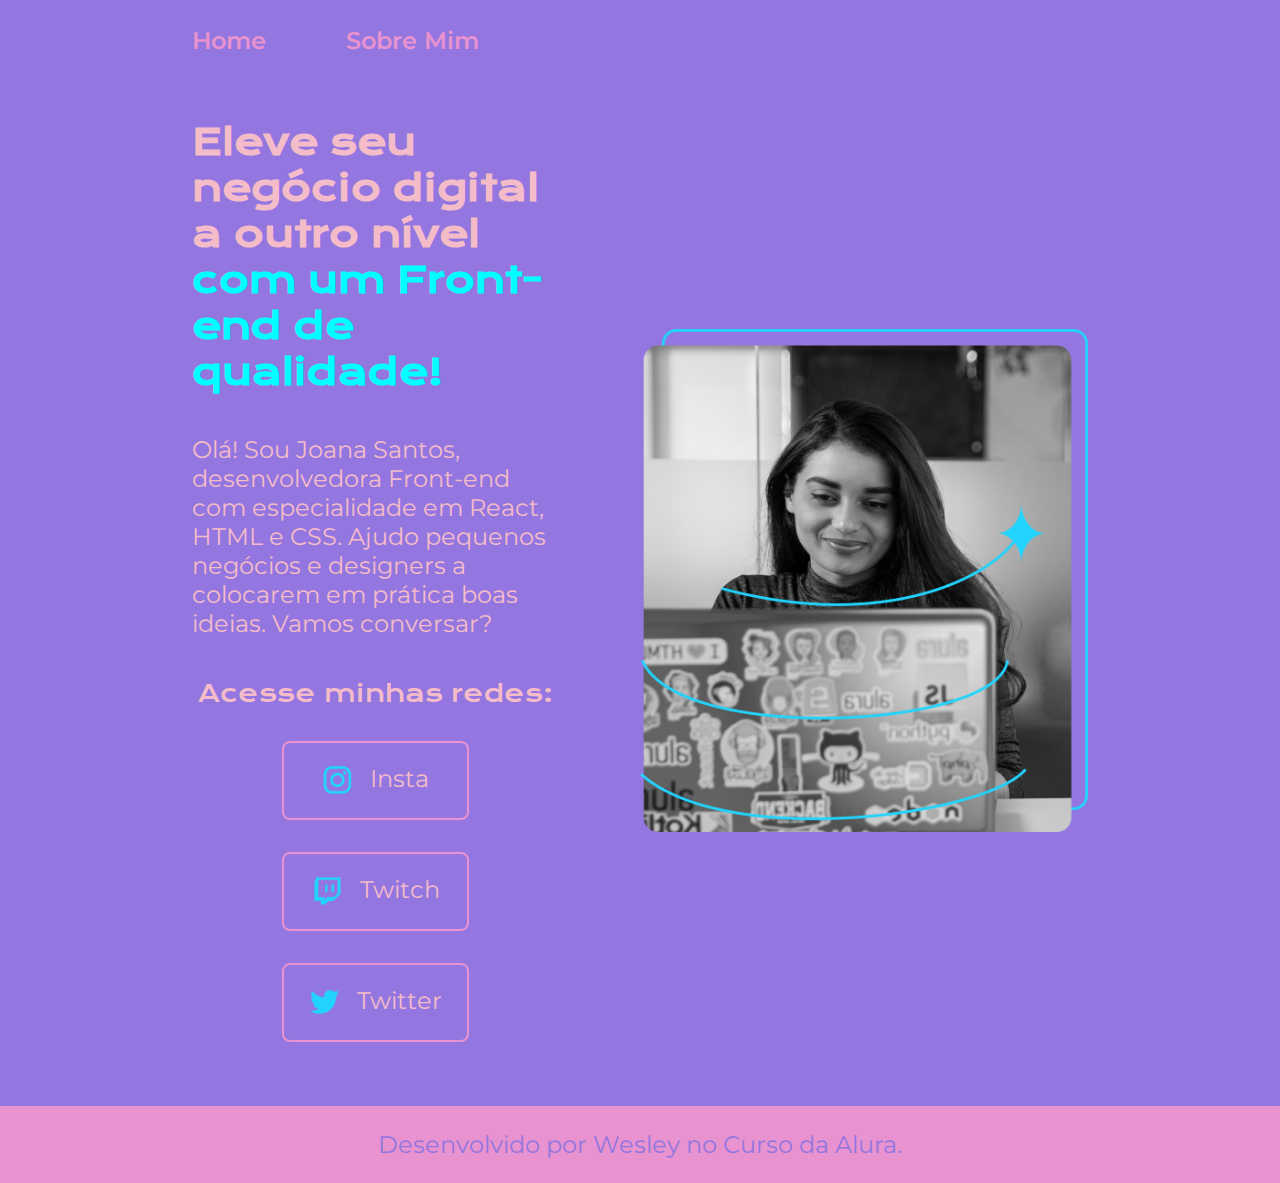
<file: index.html>
<!DOCTYPE html>
<html lang="pt-br">
<head>
    <meta charset="UTF-8">
    <meta http-equiv="X-UA-Compatible"content="IE=edge">
    <meta name="viewport" content="width=device-width, initial-scale=1.0">
    <title>Portifolio</title>
    <link rel="stylesheet" href="./Styles/style.css">
</head>
<body>
    <header class="cabecalho">
        <nav class="cabecalho__menu">
            <a class="cabecalho__menu__link" href="index.html">Home</a>
            <a class="cabecalho__menu__link" href="about.html">Sobre Mim</a>
        </nav>
    </header>
    <main class="apresentacao">
            <section class="apresentacao__conteudo">
                <h1 class="apresentacao__conteudo__titulo">Eleve seu negócio digital a outro nível<strong class="titulo-destaque"> com um Front-end de qualidade!</strong></h1>
                <p class="apresentacao__conteudo__texto">Olá! Sou Joana Santos, desenvolvedora Front-end com especialidade em React, HTML e CSS. Ajudo pequenos negócios e designers a colocarem em prática boas ideias. Vamos conversar?</p>
                <div class="apresentacao__links">
                    <h2 class="apresentacao__links__subtitulo">Acesse minhas redes:</h2>   
                    <a class="apresentacao__links__navegacao"href="https://Instagram.com/wr_famosopai">  
                        <img src="./assets/instagram.png">

                        Insta
                </a>
                <a class="apresentacao__links__navegacao"href="https://twitch.tv">  
                        <img src="./assets/twitch.png">
                        
                        Twitch
                </a>
                <a class="apresentacao__links__navegacao"href="https://twitter.com">  
                    <img src="./assets/twitter.png">
                    
                    Twitter
            </a>
            </div>
        </section>
        <img class="apresentacao__imagem" src="./assets/Imagem.png" alt="foto da Moça desconhecida programando">
    </main>
    <footer class="rodape">
        <p>Desenvolvido por Wesley no Curso da Alura.</p>
    </footer>
</body>
</html>
</file>
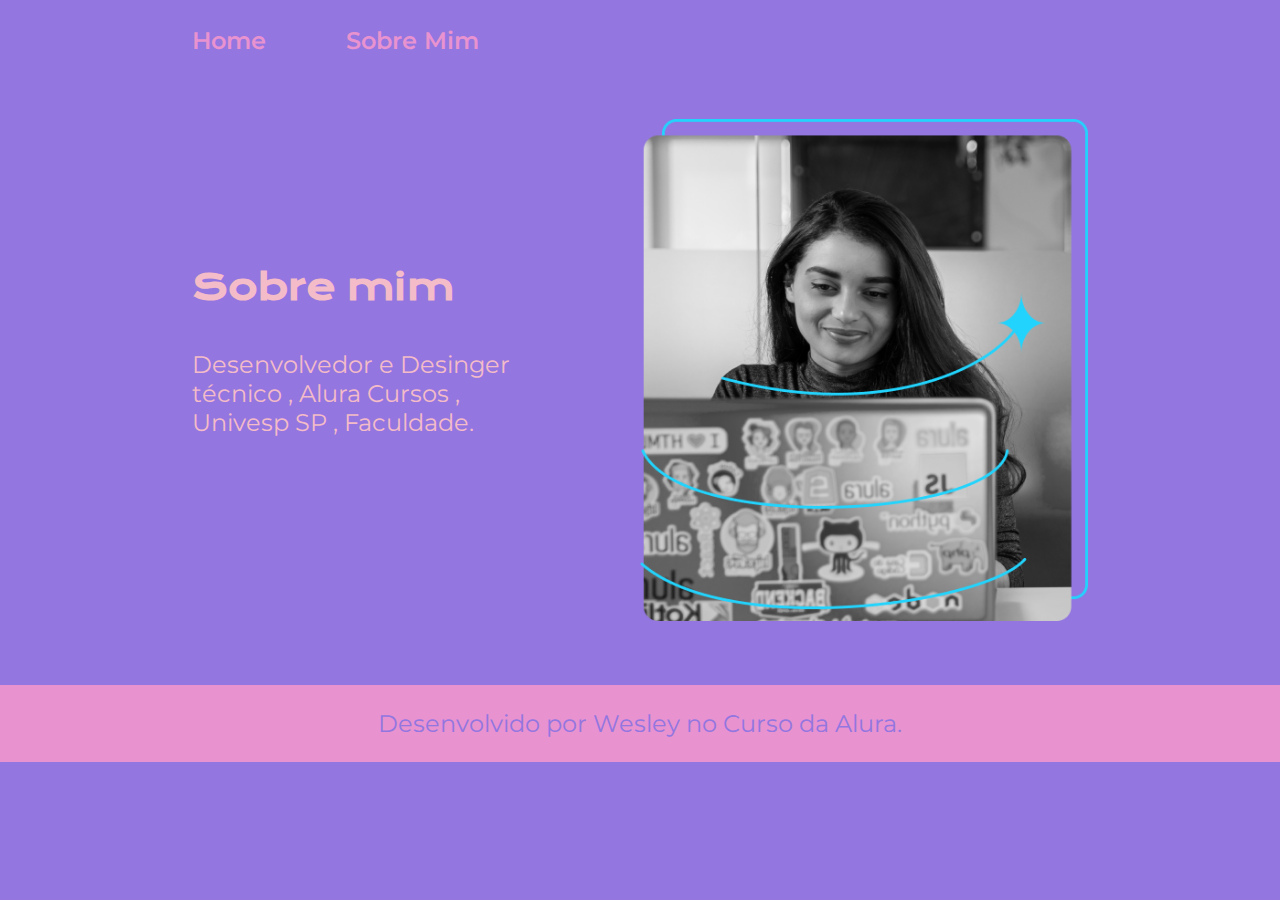
<file: about.html>
<!DOCTYPE html>
<html lang="pt-br">
<head>
    <meta charset="UTF-8">
    <meta name="viewport" content="width=device-width, initial-scale=1.0">
    <title>Sobre Mim</title>
    <link rel="stylesheet" href="./Styles/style.css">
</head>
<body>
  <header class="cabecalho">
    <nav class="cabecalho__menu">
        <a class="cabecalho__menu__link" href="index.html">Home</a>
        <a class="cabecalho__menu__link" href="about.html">Sobre Mim</a>
    </nav>
</header>

  <main class="apresentacao">
    <section class="apresentacao__conteudo">
        <h1 class="apresentacao__conteudo__titulo">Sobre mim</h1>
        <p class="apresentacao__conteudo__texto" >Desenvolvedor e Desinger técnico , Alura Cursos , Univesp SP , Faculdade.</p>
        <p class="apresentacao__conteudo__texto" ></p>
    </section>
    <img class="apresentacao__imagem" src="./assets/Imagem.png" alt="foto da Moça desconhecida programando"></imgsrc>
  </main>

  <footer class="rodape">
        <p class="apresentacao__conteudo__texto">Desenvolvido por Wesley no Curso da Alura.</p>
    </footer>
</body>
</html>
</file>
<file: Styles/style.css>
@import url('https://fonts.googleapis.com/css2?family=Krona+One&family=Montserrat+Alternates:wght@600&family=Montserrat:ital,wght@0,400;1,100&display=swap');

:root {
 --cor-primaria:#9376E0;
 --cor-secundaria:#F3BCC8;
 --cor-terciaria:#E893CF;
 --cor-hover: #F6FFA6;

 --font-primaria:'Krona One', sans-serif;
 --font-secundaria:'Montserrat',sans-serif;
}



*{
    margin: 0;
    padding: 0;
}

body{
  
    box-sizing: border-box;
    background-color: var(--cor-primaria);
    color: var(--cor-secundaria);
}

.cabecalho{
    padding: 2% 0% 0% 15%;
}

.cabecalho__menu{
    display: flex;
    gap: 80px;
}

.cabecalho__menu__link{
    font-family: var(--font-secundaria);
    font-size: 1.5rem;
    font-weight: 600;
    color:var(--cor-terciaria);
    text-decoration: none;
}

.apresentacao{
    padding: 5% 15%;
    display: flex;
    align-items: center;
    justify-content: space-between;
    gap: 82px;
}
.apresentacao__conteudo{
    width:50%;
    display: flex;
    flex-direction: column;
    gap: 40px;
}
.apresentacao__conteudo__titulo{
    font-size: 2.25rem;
    font-family: var(--font-primaria);

}
.titulo-destaque{
    color: aqua;
}

.apresentacao__conteudo__texto{
    font-size: 1.5rem;
    font-family: var(--font-secundaria);
}
.apresentacao__links{
    display: flex;
    flex-direction: column;
    justify-content: space-between;
    align-items: center;
    gap: 32px;
}
.apresentacao__links__subtitulo{
    font-family: var(--font-primaria);
    font-weight: 400;
    font-size: 1.5rem;

}


.apresentacao__links__navegacao{
  
    display: flex;
    justify-content: center;
    gap: 16px;
    border: 2px solid var(--cor-terciaria);
    width: 50%;
    text-align: center;
    border-radius:8px ;
    font-family: 600;
    font-size: 1.5rem;
    padding: 21.5px 0;
     text-decoration: none;
     color: var(--cor-secundaria);
     font-family: var(--font-secundaria);
}

.apresentacao__links__navegacao:hover{
    background-color: var(--cor-hover);
}

.apresentacao__imagem{
    width: 50%;

}

.rodape{
    padding: 24px;
    color:var(--cor-primaria);
    background-color: var(--cor-terciaria);
    text-align: center;
    font-family:var(--font-secundaria);
    font-size: 1.5rem;
    font-weight: 400;
}
@media(max-width:966px){

.cabecalho{
    padding: 10%;
}

.cabecalho__menu{
    justify-content: center;
}



    .apresentacao{
        flex-direction: column-reverse;
        padding: 5%;
    }
}

.apresentacao__conteudo{
    width: auto;
}
</file>
